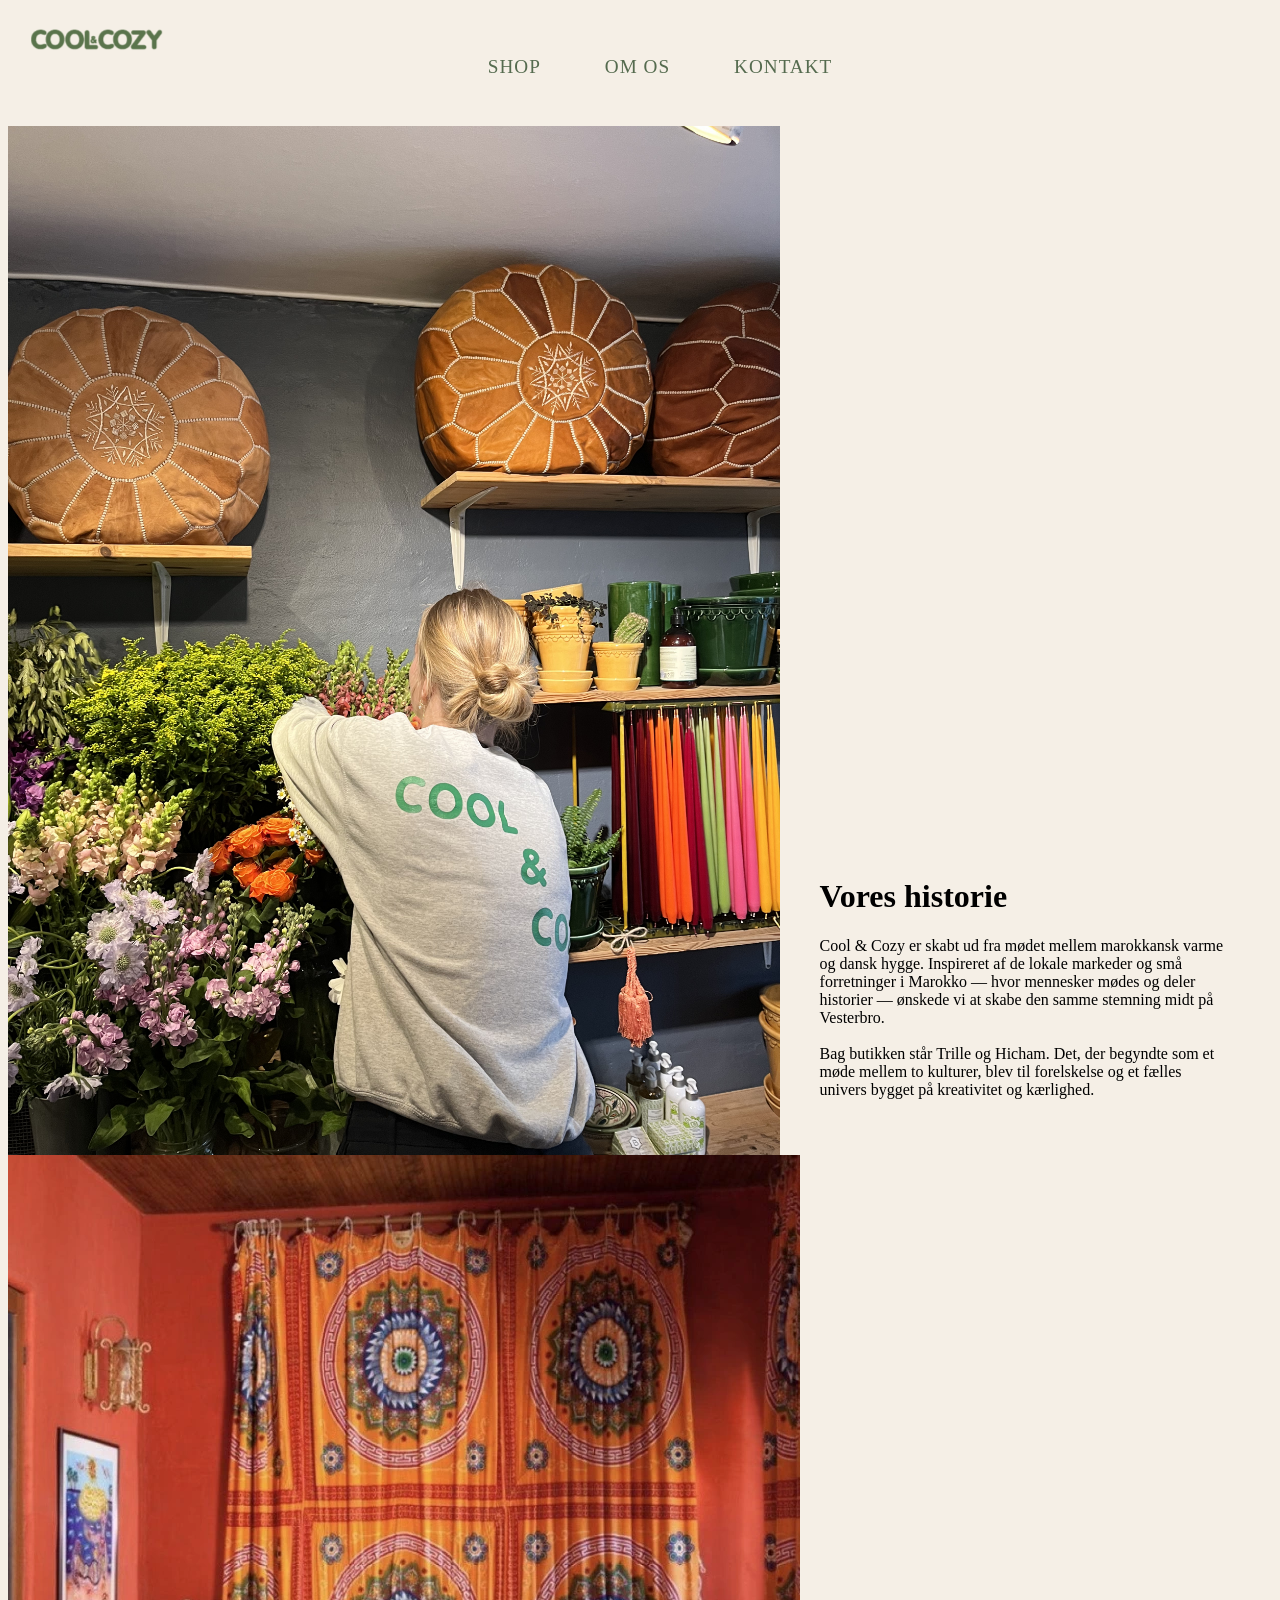
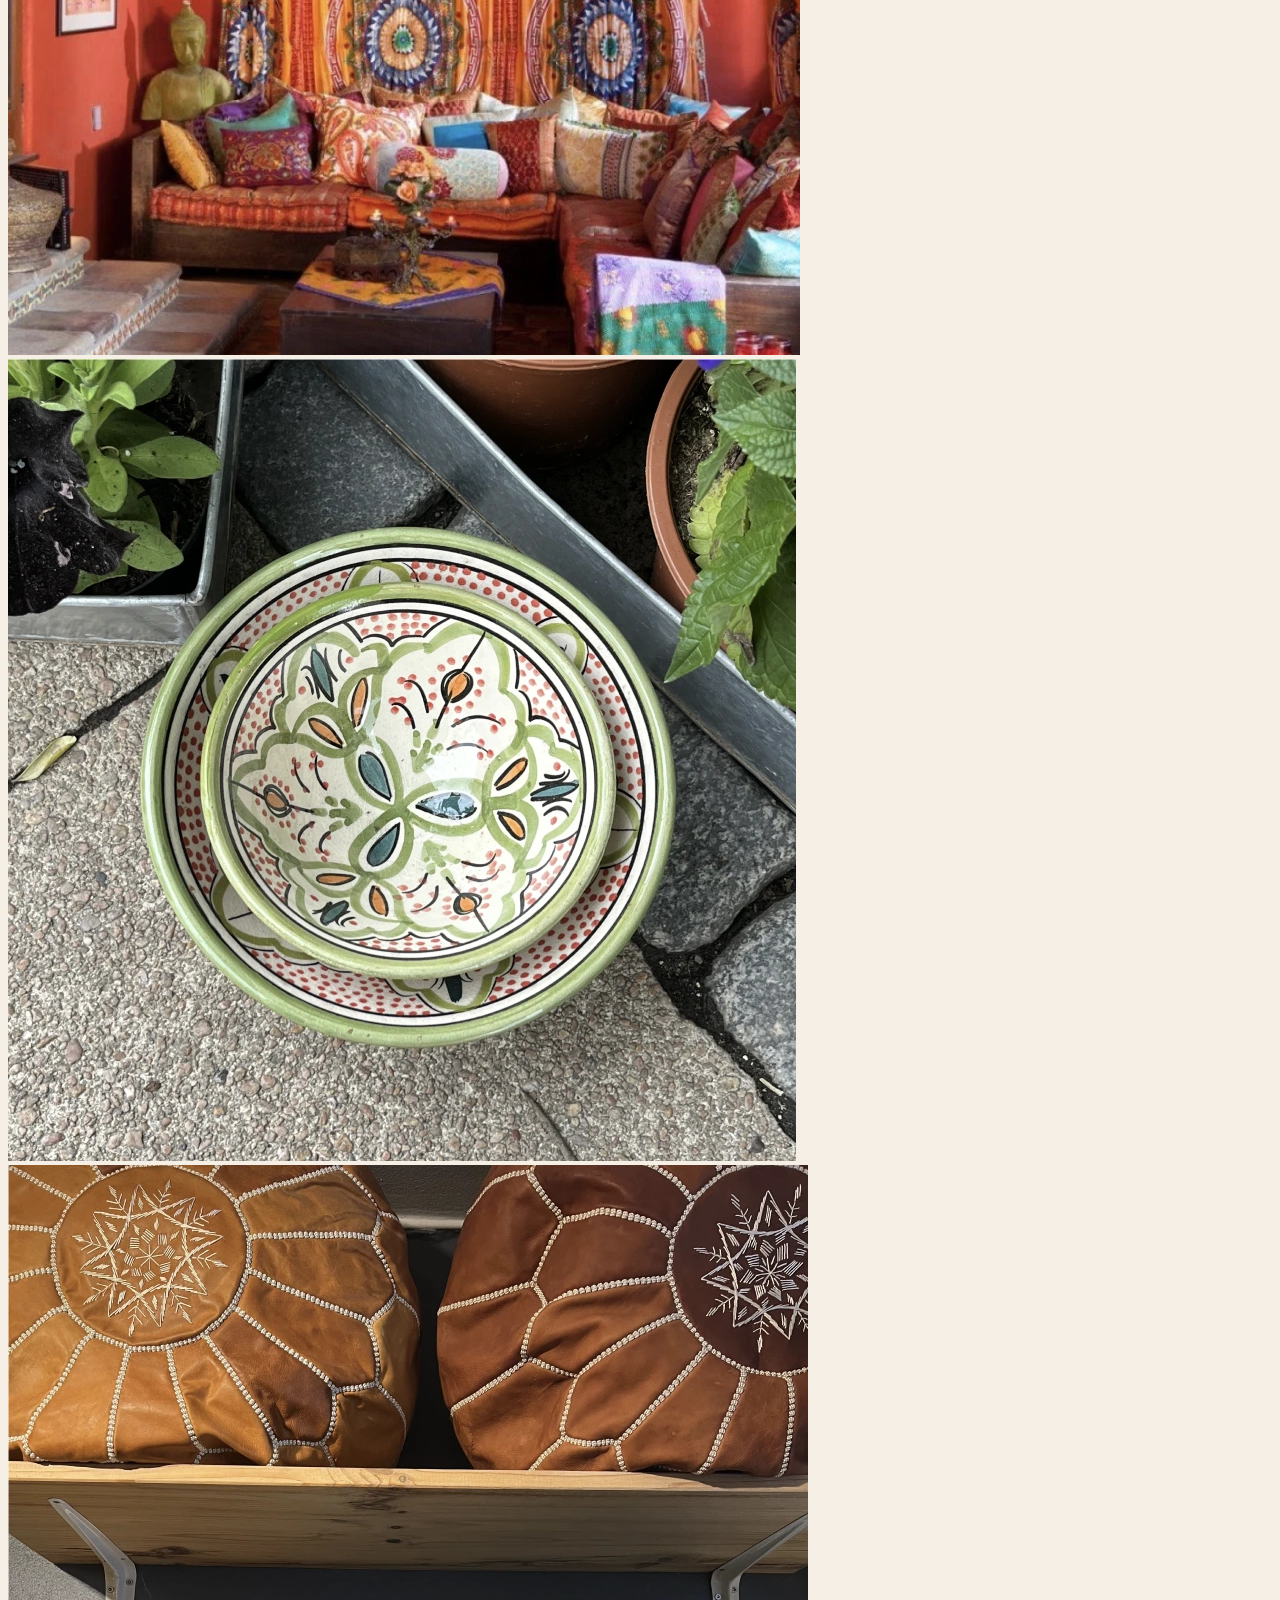
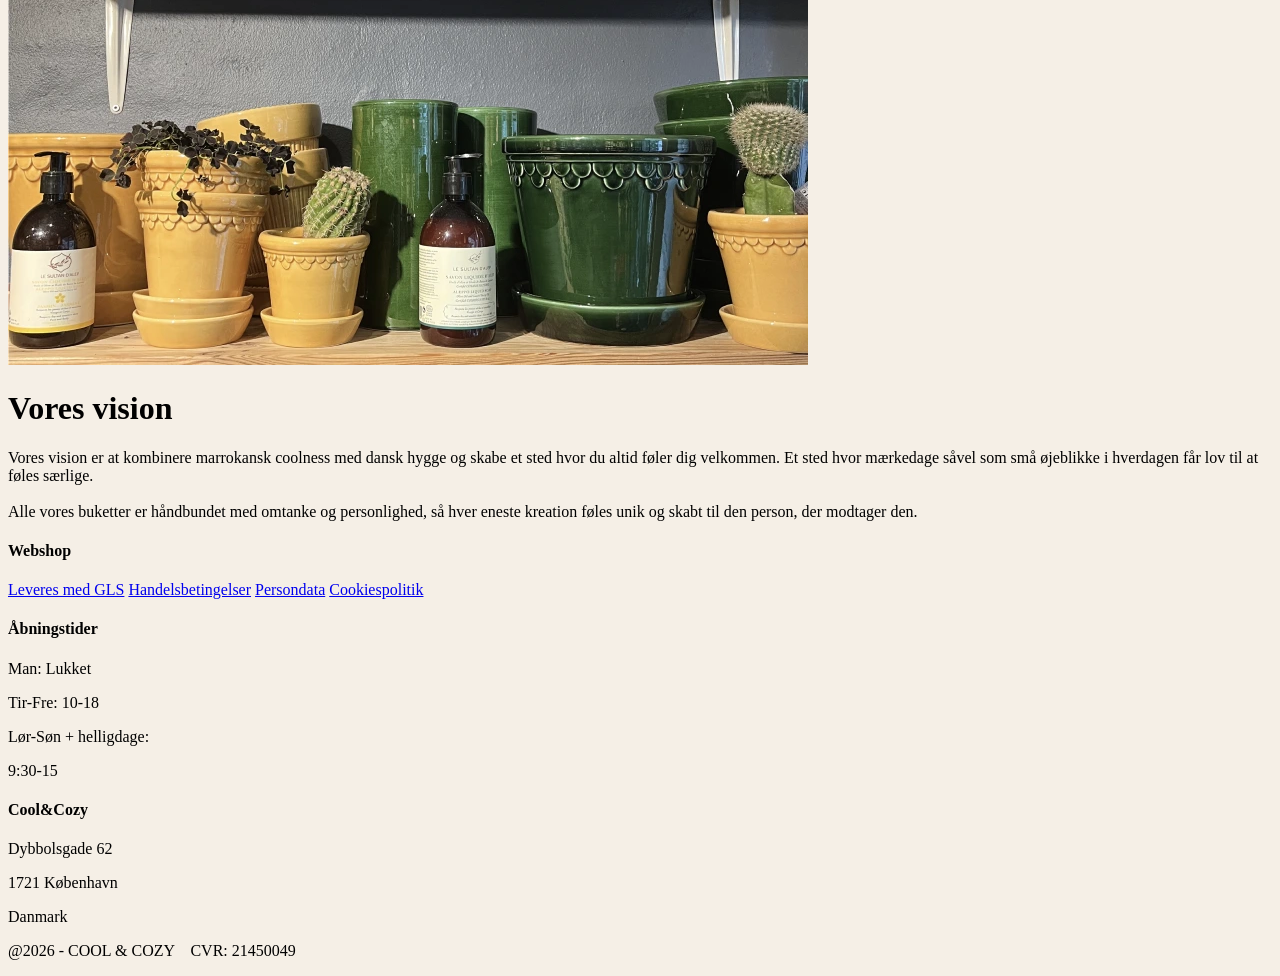
<file: om-os.html>
<!doctype html>
<html lang="en">
  <head>
    <meta charset="UTF-8" />
    <meta name="viewport" content="width=device-width, initial-scale=1.0" />
    <link rel="stylesheet" href="css/general.css" />
    <link rel="stylesheet" href="css/om-os.css" />
    <title>Om os</title>
  </head>
  <body>
    <header>
      <a href="index.html">
        <img class="logo" src="img/logo.png" alt="" />
      </a>
      <nav class="menu">
        <ul class="nav-links">
          <li><a href="shop.html">SHOP</a></li>
          <li><a href="om-os.html">OM OS</a></li>
          <li><a href="kontakt.html">KONTAKT</a></li>
        </ul>
      </nav>
    </header>
    <main>
      <div class="historie">
        <div class="historie_img">
          <img src="img/omos-ida.jpg" alt="idaogblomster" />
        </div>
        <div class="historie_text">
          <div>
            <h1>Vores historie</h1>
            <p>
              Cool & Cozy er skabt ud fra mødet mellem marokkansk varme og dansk hygge. Inspireret af de lokale markeder og små forretninger i Marokko — hvor mennesker mødes og deler historier — ønskede vi at skabe den samme stemning midt på
              Vesterbro.
              <br />
              <br />
              Bag butikken står Trille og Hicham. Det, der begyndte som et møde mellem to kulturer, blev til forelskelse og et fælles univers bygget på kreativitet og kærlighed.
            </p>
          </div>
        </div>
      </div>

      <div class="vision">
        <div>
          <img src="img/omos-marrokko.webp" alt="marrokkanskindretning" />
        </div>
        <div>
          <img src="img/omos-skaal.webp" alt="marrokkanskskaal" />
        </div>
        <div>
          <img src="img/omos-varer.webp" alt="butikkensvarer" />
        </div>

        <h1>Vores vision</h1>
        <p>
          Vores vision er at kombinere marrokansk coolness med dansk hygge og skabe et sted hvor du altid føler dig velkommen. Et sted hvor mærkedage såvel som små øjeblikke i hverdagen får lov til at føles særlige. <br /><br />Alle vores buketter er
          håndbundet med omtanke og personlighed, så hver eneste kreation føles unik og skabt til den person, der modtager den.
        </p>
      </div>
    </main>
    <footer>
      <div class="footer-container">
        <div class="footer-box">
          <h4>Webshop</h4>
          <a href="#">Leveres med GLS</a>
          <a href="#">Handelsbetingelser</a>
          <a href="#">Persondata</a>
          <a href="#">Cookiespolitik</a>
        </div>

        <div class="footer-box">
          <h4>Åbningstider</h4>
          <p>Man: Lukket</p>
          <p>Tir-Fre: 10-18</p>
          <p>Lør-Søn + helligdage:</p>
          <p>9:30-15</p>
        </div>

        <div class="footer-box">
          <h4>Cool&Cozy</h4>
          <p>Dybbolsgade 62</p>
          <p>1721 København</p>
          <p>Danmark</p>
        </div>
      </div>

      <div class="footer-bottom">
        <p>@2026 - COOL & COZY &nbsp;&nbsp; CVR: 21450049</p>
      </div>
    </footer>
  </body>
</html>
</file>
<file: css/general.css>
body {
  background-color: #f5efe6;
}
#logo {
  width: 130px;
}
.menu {
  display: flex;
  justify-content: space-between;
  align-items: center;
  padding: 2rem 4rem;
  justify-items: center;
  justify-content: center;
}

.logo {
  width: 140px;
  position: fixed;
  padding: 1rem;
}

.logo span {
  font-size: 1.6rem;
}

.nav-links {
  display: flex;
  gap: 4rem;
  list-style: none;
}
.nav-links :hover {
  color: white;
  transition: 0.3s;
  transform: translateY(3px);
}

.nav-links a {
  text-decoration: none;
  color: #556b4f;
  font-size: 1.2rem;
  letter-spacing: 1px;
}
</file>
<file: css/om-os.css>
.historie {
  display: flex;
}

.historie_img .historie_text {
  width: 50%;
}

.historie_img img {
  width: 100%;
  height: 100%;
  object-fit: cover;
  display: block;
}

.historie_text {
  display: flex;
  align-items: flex-end; /* placerer indhold nederst */
  padding: 40px;
  box-sizing: border-box;
}
</file>
